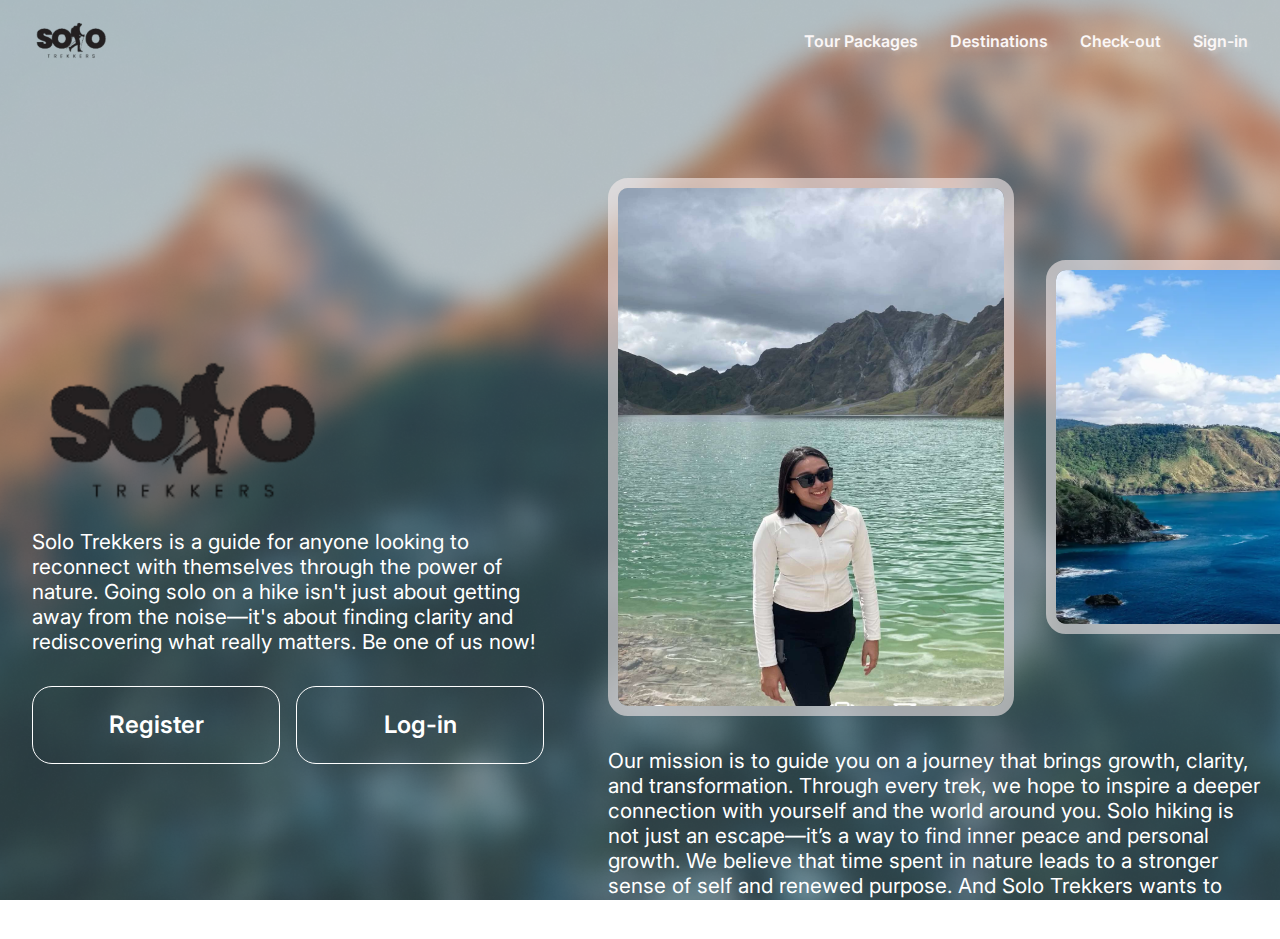
<file: index.html>
<!DOCTYPE html>
<html lang="en">

<head>
    <meta charset="UTF-8">
    <meta name="viewport" content="width=device-width, initial-scale=1.0">
    <title>Document</title>
    <link rel="preconnect" href="https://fonts.googleapis.com">
    <link rel="preconnect" href="https://fonts.gstatic.com" crossorigin>
    <link href="https://fonts.googleapis.com/css2?family=Homenaje&family=Inter:ital,opsz,wght@0,14..32,100..900;1,14..32,100..900&display=swap" rel="stylesheet">
    
    <link rel="stylesheet" href="styles.css">
</head>

<body>

    <nav>
        <img class="website__logo" src="utility/website-logo.png" alt="website logo">

        <ul class="nav__links__container">
            <li>Tour Packages</li>
            <li>Destinations</li>
            <li id="checkout-button">Check-out</li>
            <li id="sign-in-button">Sign-in</li>
        </ul>
        
    </nav>

    <section>
        <div class="container">
            <div class="container__item__1">
                <img class="website__logo__2" src="./utility/website-logo.png" alt="website logo">

                <p>
                    Solo Trekkers is a guide for anyone looking to reconnect with themselves through the power of
                    nature. Going solo on a hike isn't just about getting away from the noise&mdash;it's about finding clarity
                    and rediscovering what really matters. Be one of us now!
                </p>

                <div class="button__container">
                    <button class="button__1">Register</button>
                    <button class="button__2">Log-in</button>
                </div>
            </div>

            <div class="container__item__2">
                <div class="image__container">
                    <img class="image__1" src="./utility/img__1.png" alt="image 1">
                    <img class="image__2" src="./utility/img__2.png" alt="image 2">
                    <img class="image__3" src="./utility/img__3.png" alt="image 3">
                </div>

                <p>
                    Our mission is to guide you on a journey that brings growth, clarity, and transformation. Through
                    every trek, we hope to inspire a deeper connection with yourself and the world around you. Solo
                    hiking is not just an escape&mdash;it’s a way to find inner peace and personal growth. We believe that
                    time spent in nature leads to a stronger sense of self and renewed purpose. And Solo Trekkers wants
                    to help you rediscover what truly matters.
                </p>
            </div>
        </div>
    </section>
    <script>
        document.addEventListener('DOMContentLoaded', function() {
            const checkoutButton = document.getElementById('checkout-button');
    
            checkoutButton.addEventListener('click', function() {
                window.location.href = 'cart.html';
            });
            const signInButton = document.getElementById('sign-in-button');
        signInButton.addEventListener('click', function() {
            window.location.href = 'user-register.html'; 
        });
        const registerButton = document.querySelector('.button__1');
            registerButton.addEventListener('click', function() {
                window.location.href = 'user-register.html'; 
            });

            const loginButton = document.querySelector('.button__2');
            loginButton.addEventListener('click', function() {
                window.location.href = 'user-login.html';
            });
        });
    </script>
</body>

</html>
</file>
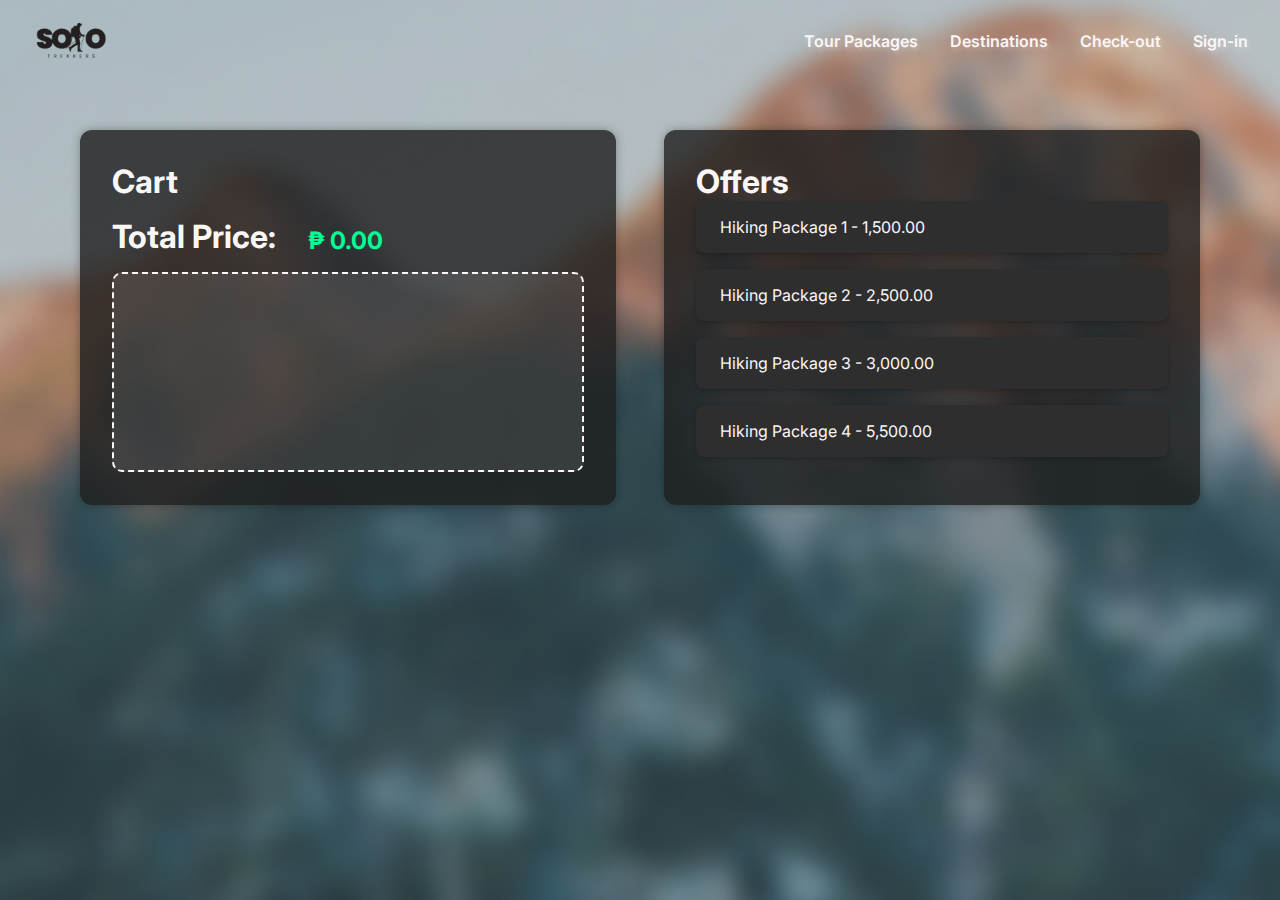
<file: cart.html>
<!DOCTYPE html>
<html lang="en">
<head>
    <meta charset="UTF-8">
    <meta name="viewport" content="width=device-width, initial-scale=1.0">
    <title>My Cart</title>
    <link rel="preconnect" href="https://fonts.googleapis.com">
    <link rel="preconnect" href="https://fonts.gstatic.com" crossorigin>
    <link href="https://fonts.googleapis.com/css2?family=Homenaje&family=Inter:ital,opsz,wght@0,14..32,100..900;1,14..32,100..900&display=swap" rel="stylesheet">

    <link rel="stylesheet" href="cart-page.css">
</head>
<body>
    
    <nav>
        <img class="website-logo" src="utility/website-logo.png" alt="website logo">

        <ul class="nav-links-container">
            <li>Tour Packages</li>
            <li>Destinations</li>
            <li>Check-out</li>
            <li>Sign-in</li>
        </ul>
    </nav>

    <section>

        <div class="main">
            <div class="container-1">
                <div>
                    <h1>Cart</h1>
                    <div class="total-price-container">
                        <h1>Total Price:</h1>
                        <p id="totalPrice">₱ 0.00</p>
                    </div>
                </div>
                
                <div id="cart"></div>
            </div>

            <div class="container-2">
                <h1>Offers</h1>
                <div id="list">
                    <div class="item"
                        draggable="true"
                        data-price="1500">Hiking Package 1 - 1,500.00
                    </div>

                    <div class="item"
                        draggable="true"
                        data-price="2500">Hiking Package 2 - 2,500.00
                    </div>
                    
                    <div class="item"
                        draggable="true"
                        data-price="3000">Hiking Package 3 - 3,000.00
                    </div>
                    
                    <div class="item"
                        draggable="true"
                        data-price="5500">Hiking Package 4 - 5,500.00
                    </div>
                </div>
            </div>
        </div>

    </section>

<script src="cart.js"></script>
</body>
</html>
</file>
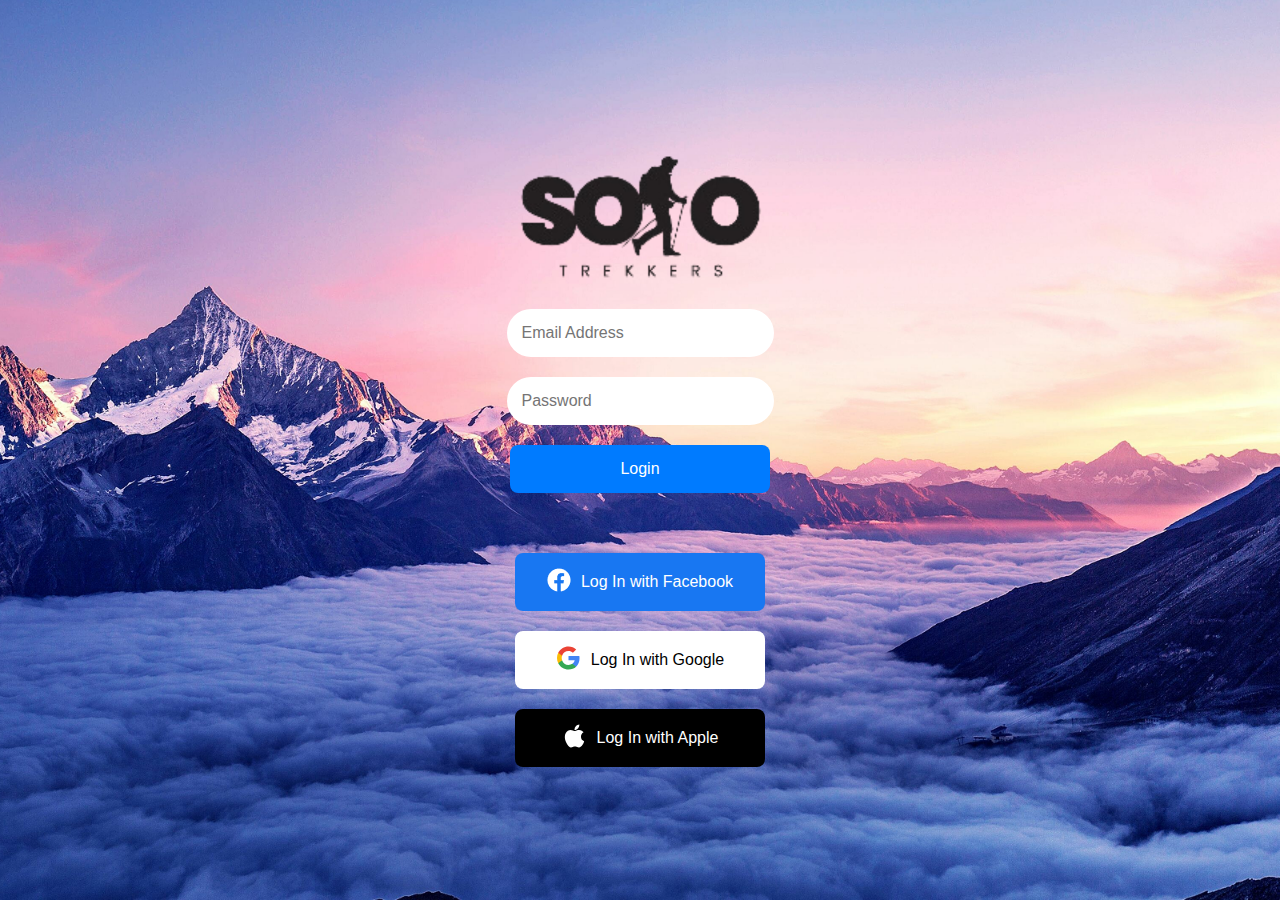
<file: user-login.html>
<!DOCTYPE html>
<html lang="en">
<head>
    <meta charset="UTF-8">
    <meta name="viewport" content="width=device-width, initial-scale=1.0">
    <title>User Log In</title>
    <link rel="stylesheet" href="user-login.css">
    <script defer src="user-login.js"></script> 
</head>

<body>
    <div class="login--container">

        <div class="logo--container">
            <img src="utility/website-logo.png" width="270px" alt="Solo Trekkers Logo" class="logo">
        </div>

        <form class="login--form" id="loginForm">
            <input type="email" placeholder="Email Address" name="email" required>
            <input type="password" placeholder="Password" name="password" required>
            <button type="submit">Login</button>
        </form>

        <div class="buttons--container">
            <button class="facebook--login">
                <span><img src="utility/Facebook Logo.png" alt="Facebook Logo"></span> Log In with Facebook
            </button>

            <button class="google--login">
                <span><img src="utility/Google Logo.svg" alt="Google Logo"></span> Log In with Google
            </button>

            <button class="apple--login">
                <span><img src="utility/Apple Logo.svg" alt="Apple Logo"></span> Log In with Apple
            </button>
        </div>
    </div>
</body>
</html>
</file>
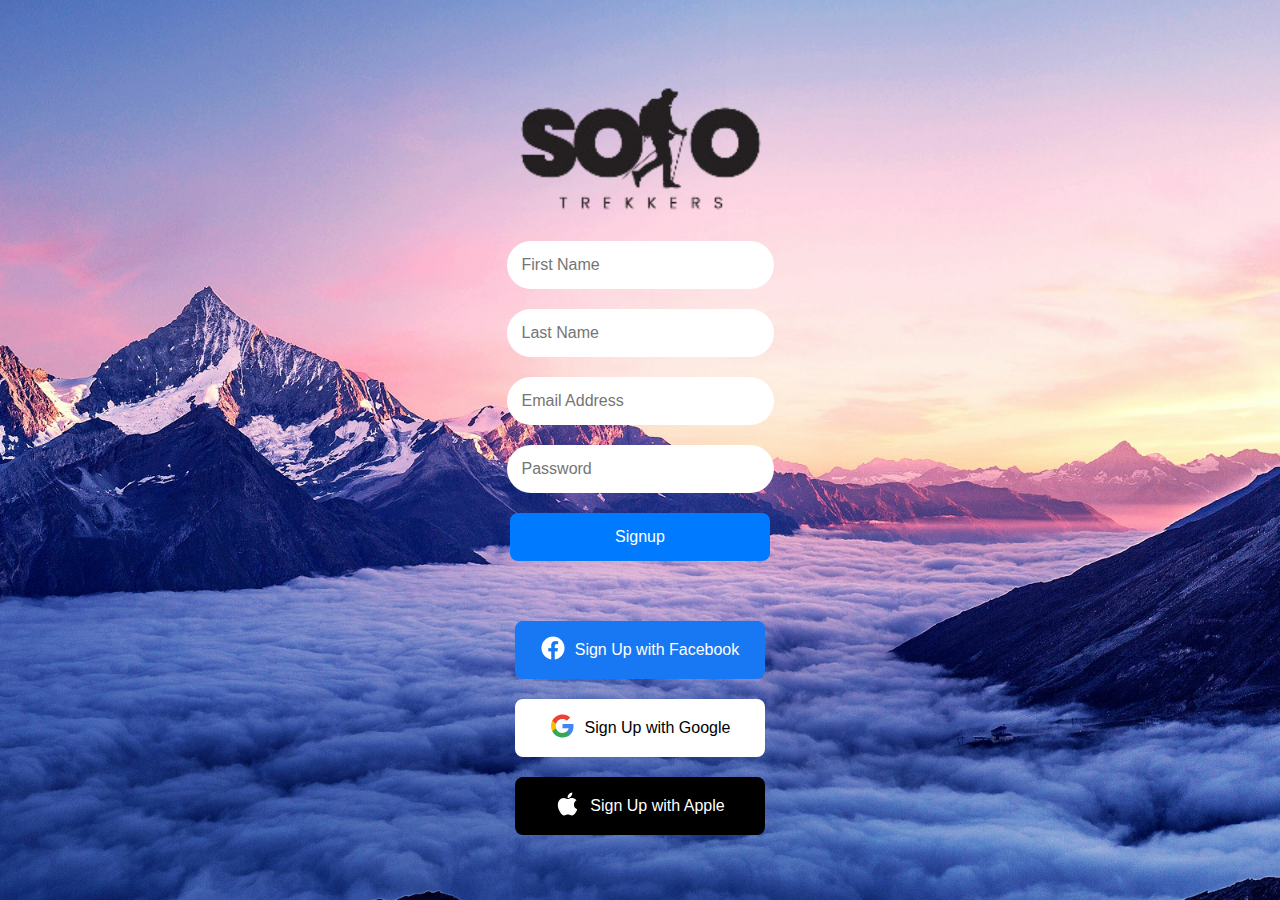
<file: user-register.html>
<!DOCTYPE html>
<html lang="en">
<head>
    <meta charset="UTF-8">
    <meta name="viewport" content="width=device-width, initial-scale=1.0">
    <title>User Register</title>
    <link rel="stylesheet" href="user-register.css">
    <script defer src="user-register.js"></script>
</head>

<body>
    <div class="login--container">

        <div class="logo--container">
            <img src="utility/website-logo.png" width="270px" alt="Solo Trekkers Logo" class="logo">
        </div>

        <form class="login--form" id="registerForm">
            <input type="text" placeholder="First Name" name="first-name" required>
            <input type="text" placeholder="Last Name" name="last-name" required>
            <input type="email" placeholder="Email Address" name="email" required>
            <input type="password" placeholder="Password" name="password" required>
            <button type="submit">Signup</button>
        </form>

        <div class="buttons--container">
            <button class="facebook--login">
                <span><img src="utility/Facebook Logo.png" alt="Facebook Logo"></span> Sign Up with Facebook
            </button>

            <button class="google--login">
                <span><img src="utility/Google Logo.svg" alt="Google Logo"></span> Sign Up with Google
            </button>

            <button class="apple--login">
                <span><img src="utility/Apple Logo.svg" alt="Apple Logo"></span> Sign Up with Apple
            </button>
        </div>
    </div>
</body>
</html>
</file>
<file: styles.css>
/* DEFAULT */

* {
  margin: 0;
  padding: 0;
}

/* FONTS */

* {
  font-family: Inter;
}

.container__item__1 p {
  color: #FFF;
  font-style: normal;
  line-height: normal;
  font-size: 1.3rem;
}

.container__item__2 p {
  color: #FFF;
  font-style: normal;
  line-height: normal;
  font-size: 1.3rem;
}

.nav__links__container li {
  color: #FBF7F7;
  text-shadow: 2px 3px 5px rgba(255, 255, 255, 0.25);
  font-style: normal;
  font-weight: 600;
  line-height: normal;
}

.button__1, .button__2 {
  color: #FFF;
  font-family: Inter;
  font-size: 1.5rem;
  font-style: normal;
  font-weight: 600;
  line-height: normal;
}

/* CURSOR */

.nav__links__container, .button__1, .button__2:hover {
  cursor: pointer;
}

/* NAVIGATION BAR */

nav {
  display: flex;
  justify-content: space-between;
  align-items: center;
  padding: 1rem 2rem;
}

.website__logo {
  width: auto;
  height: 50px;
}

.nav__links__container {
  display: flex;
  gap: 2rem;
}

.nav__links__container li {
  list-style: none;
}

.nav__links__container li:hover {
  text-decoration: underline;
}

/* MAIN */

body {
  background-image: url(./utility/background-page.png);
  background-size: cover;
  background-repeat: no-repeat;
  background-position: center;
  background-attachment: fixed;
}

.container {
  display: flex;
  margin-top: 5rem;
}

.container__item__1 {
  display: flex;
  max-width: 40vw;
  flex-direction: column;
  justify-content: center;
  padding: 2rem;
}

.container__item__1 img {
  max-width: 300px;
  height: auto;
}

.button__container {
  display: flex;
  gap: 1rem;
  justify-content: space-between;
  align-items: center;
  margin-top: 2rem;
}

.button__1, .button__2 {
  width: 20rem;
  height: 4.875rem;
  flex-wrap: wrap;
  flex-shrink: 1;
  border-radius: 1.25rem;
  border: 1px solid #FFF;
  background: rgba(217, 217, 217, 0.00);
}

.button__1:hover, .button__2:hover {
  background: rgba(217, 217, 217, 0.20);
  text-decoration: underline;
}

.container__item__2 {
  display: flex;
  max-width: 60vw;
  flex-direction: column;
  justify-content: center;
  padding: 1rem;
  margin-left: 1rem;
  overflow: hidden;
}

.image__container {
  display: flex;
  flex-shrink: 1;
  gap: 2rem;
  align-items: center;
  margin-bottom: 2rem;
}

.image__container img {
  width: 24.125rem;
  height: 32.375rem;
  flex-shrink: 0;
  border-radius: 1.25rem;
  border: 10px solid rgba(245, 235, 235, 0.60);
}

.image__container .image__3 {
  margin-top: 3rem;
}

.image__container .image__2, .image__container .image__3 {
  width: 19.9375rem;
  height: 22.125rem;
  flex-shrink: 0;
}
</file>
<file: cart-page.css>
/* DEFAULT */

* {
    box-sizing: border-box;
    margin: 0;
    padding: 0;
}

/* FONTS */

* {
    font-family: Inter;
    color: #FBF7F7;
}

.nav-links-container li {
    text-shadow: 2px 3px 5px rgba(255, 255, 255, 0.25);
    font-style: normal;
    font-weight: 600;
    line-height: normal;
}

/* NAVIGATION BAR */

nav {
    display: flex;
    justify-content: space-between;
    align-items: center;
    padding: 1rem 2rem;
}

.website-logo {
    width: auto;
    height: 50px;
}

.nav-links-container {
    display: flex;
    gap: 2rem;
}

.nav-links-container li {
    list-style: none;
}

.nav-links-container li:hover {
    text-decoration: underline;
}

/* MAIN */

body {
    background-image: url(./utility/background-page.png);
    background-size: cover;
    background-repeat: no-repeat;
    background-position: center;
    background-attachment: fixed;
}

section {
    height: 100%;
    width: 100%;
}

.main {
    display: flex;
    justify-content: space-between;
    gap: 3rem;
    padding: 3rem 5rem;
}

.container-1, .container-2 {
    flex: 1;
    background-color: rgba(30, 30, 30, 0.8);
    padding: 2rem;
    border-radius: 12px;
    box-shadow: 0 0 10px rgba(0,0,0,0.3);
}

.total-price-container {
    display: flex;
    justify-content: space-between;
    align-items: center;
    margin-top: 1rem;
    width: fit-content;
    gap: 2rem;
}

#cart {
    min-height: 200px;
    background-color: rgba(255, 255, 255, 0.1);
    border: 2px dashed #FBF7F7;
    border-radius: 10px;
    padding: 1rem;
    margin-top: 1rem;
    display: flex;
    flex-direction: column;
    gap: 1rem;
    transition: background-color 0.3s ease;
}

#list {
    min-height: 200px;
}

.item {
    background-color: #2E2E2E;
    padding: 1rem 1.5rem;
    border-radius: 8px;
    margin-bottom: 1rem;
    cursor: grab;
    user-select: none;
    box-shadow: 0 2px 5px rgba(0,0,0,0.2);
    transition: transform 0.2s, background-color 0.2s;
}

.item:active {
    cursor: grabbing;
    transform: scale(1.02);
}

.item:hover {
    background-color: #3e3e3e;
}

#cart.dragover, #list.dragover {
    background-color: rgba(255, 255, 255, 0.15);
}

#totalPrice {
    font-size: 1.5rem;
    font-weight: bold;
    color: #00FF94;
    margin-top: 0.5rem;
}
</file>
<file: user-login.css>
body {
    margin: 0;
    padding: 0;
    font-family: sans-serif;
    background-image: url('./utility/HD-wallpaper-snow-capped-mountains-under-black-light-purple-clouds-blue-sky-reflection-on-river-nature\ 1.png'); /* Replace with your actual image path */
    background-size: cover;
    background-position: center;
    height: 100vh;
}

.login--form input {
    border: none;
    border-radius: 25px;
    font-size: 16px;
    padding: 15px;
    width: 100%;
}

.login--form button {
    background-color: #007bff;
    color: white;
    border: none;
    border-radius: 0.5rem;
    font-size: 16px;
    padding: 15px;
    cursor: pointer;
    width: 110%;
}

.facebook--login {
    background-color: #1877f2;
    color: white;
    border: none;
    border-radius: 0.5rem;
    font-size: 16px;
    padding: 15px;
    cursor: pointer;
}

.google--login {
    background-color: white;
    color: black;
    border: none;
    border-radius: 0.5rem;
    font-size: 16px;
    padding: 15px;
    cursor: pointer;
}

.apple--login {
    background-color: black;
    color: white;
    border: none;
    border-radius: 0.5rem;
    font-size: 16px;
    padding: 15px;
    cursor: pointer;
}

/* POSITIONINGS */

.login--container {
    display: flex;
    flex-direction: column;
    justify-content: center;
    align-items: center;
    height: 100vh;
}

.login--form {
    display: flex;
    flex-direction: column;
    justify-content: center;
    align-items: center;
    gap: 20px;
}

.buttons--container {
    display: flex;
    flex-direction: column;
    justify-content: center;
    align-items: center;
    gap: 20px;
    margin-top: 60px;
}

.buttons--container button {
    width: 250px;
    justify-content: center;
    align-items: center;
    display: flex;
    gap: 10px;
}
</file>
<file: user-register.css>
body {
    margin: 0;
    padding: 0;
    font-family: sans-serif;
    background-image: url('./utility/HD-wallpaper-snow-capped-mountains-under-black-light-purple-clouds-blue-sky-reflection-on-river-nature\ 1.png'); /* Replace with your actual image path */
    background-size: cover;
    background-position: center;
    height: 100vh;
}

.login--form input {
    border: none;
    border-radius: 25px;
    font-size: 16px;
    padding: 15px;
    width: 100%;
}

.login--form button {
    background-color: #007bff;
    color: white;
    border: none;
    border-radius: 0.5rem;
    font-size: 16px;
    padding: 15px;
    cursor: pointer;
    width: 110%;
}

.facebook--login {
    background-color: #1877f2;
    color: white;
    border: none;
    border-radius: 0.5rem;
    font-size: 16px;
    padding: 15px;
    cursor: pointer;
}

.google--login {
    background-color: white;
    color: black;
    border: none;
    border-radius: 0.5rem;
    font-size: 16px;
    padding: 15px;
    cursor: pointer;
}

.apple--login {
    background-color: black;
    color: white;
    border: none;
    border-radius: 0.5rem;
    font-size: 16px;
    padding: 15px;
    cursor: pointer;
}

/* POSITIONINGS */

.login--container {
    display: flex;
    flex-direction: column;
    justify-content: center;
    align-items: center;
    height: 100vh;
}

.login--form {
    display: flex;
    flex-direction: column;
    justify-content: center;
    align-items: center;
    gap: 20px;
}

.buttons--container {
    display: flex;
    flex-direction: column;
    justify-content: center;
    align-items: center;
    gap: 20px;
    margin-top: 60px;
}

.buttons--container button {
    width: 250px;
    justify-content: center;
    align-items: center;
    display: flex;
    gap: 10px;
}
</file>
